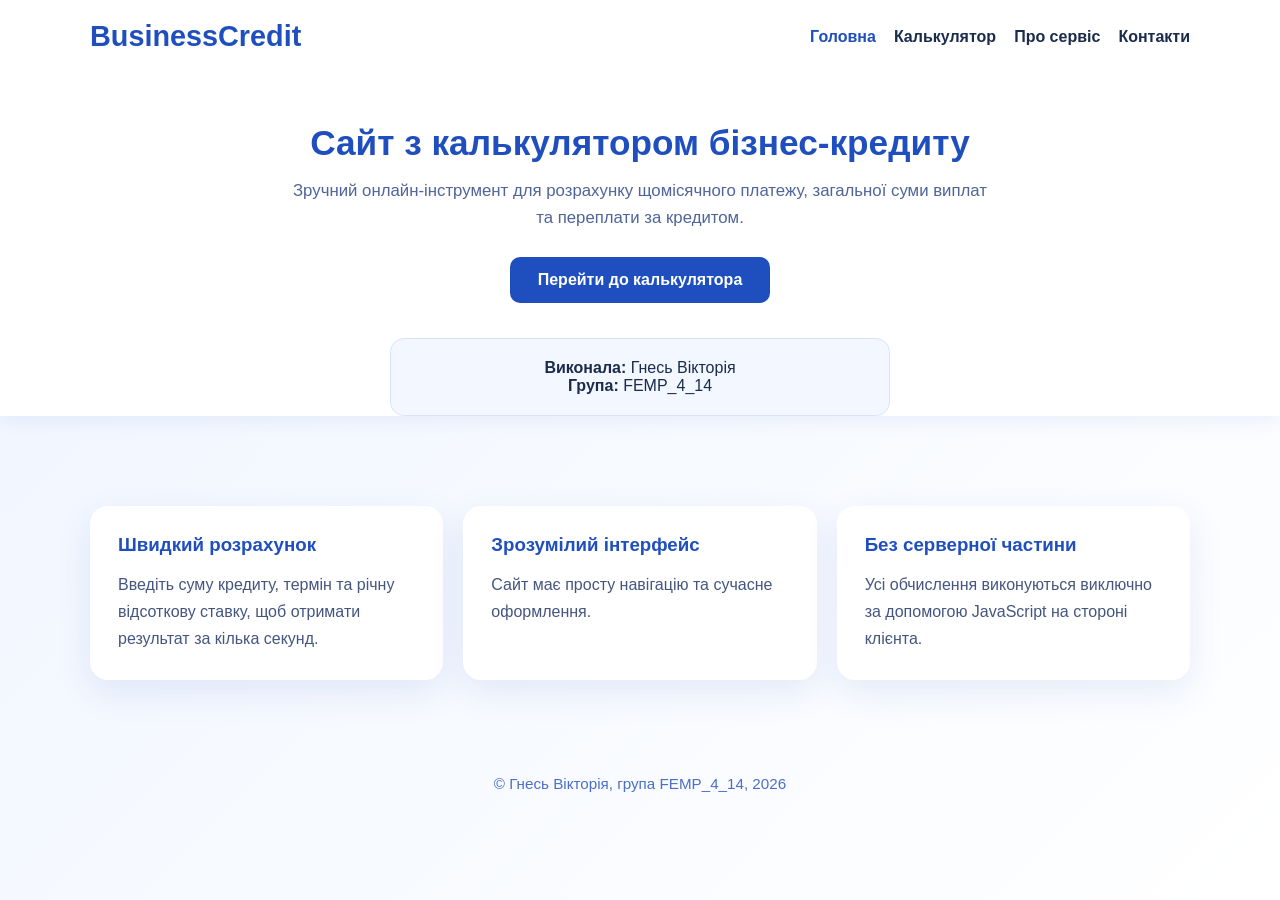
<file: index.html>
<!-- Сайт розроблено студенткою Гнесь Вікторією, група FEMP_14_22_B_D -->
<!DOCTYPE html>
<html lang="uk">
<head>
  <meta charset="UTF-8">
  <meta name="viewport" content="width=device-width, initial-scale=1.0">
  <title>BusinessCredit — Головна</title>
  <link rel="stylesheet" href="style.css">
</head>
<body>
  <header class="site-header">
    <div class="container">
      <div class="top-bar">
        <h1 class="logo">BusinessCredit</h1>
        <nav class="nav">
          <a href="index.html" class="active">Головна</a>
          <a href="calculator.html">Калькулятор</a>
          <a href="about.html">Про сервіс</a>
          <a href="contacts.html">Контакти</a>
        </nav>
      </div>
      <div class="hero">
        <h2>Сайт з калькулятором бізнес-кредиту</h2>
        <p>
          Зручний онлайн-інструмент для розрахунку щомісячного платежу,
          загальної суми виплат та переплати за кредитом.
        </p>
        <a href="calculator.html" class="btn">Перейти до калькулятора</a>
      </div>
      <div class="author-box">
        <p><strong>Виконала:</strong> Гнесь Вікторія</p>
        <p><strong>Група:</strong> FEMP_4_14</p>
      </div>
    </div>
  </header>

  <main class="container">
    <section class="info-grid">
      <div class="info-card">
        <h3>Швидкий розрахунок</h3>
        <p>Введіть суму кредиту, термін та річну відсоткову ставку, щоб отримати результат за кілька секунд.</p>
      </div>
      <div class="info-card">
        <h3>Зрозумілий інтерфейс</h3>
        <p>Сайт має просту навігацію та сучасне оформлення.</p>
      </div>
      <div class="info-card">
        <h3>Без серверної частини</h3>
        <p>Усі обчислення виконуються виключно за допомогою JavaScript на стороні клієнта.</p>
      </div>
    </section>
  </main>

  <footer class="footer">
    <div class="container">
      <p>© Гнесь Вікторія, група FEMP_4_14, 2026</p>
    </div>
  </footer>
</body>
</html>
</file>
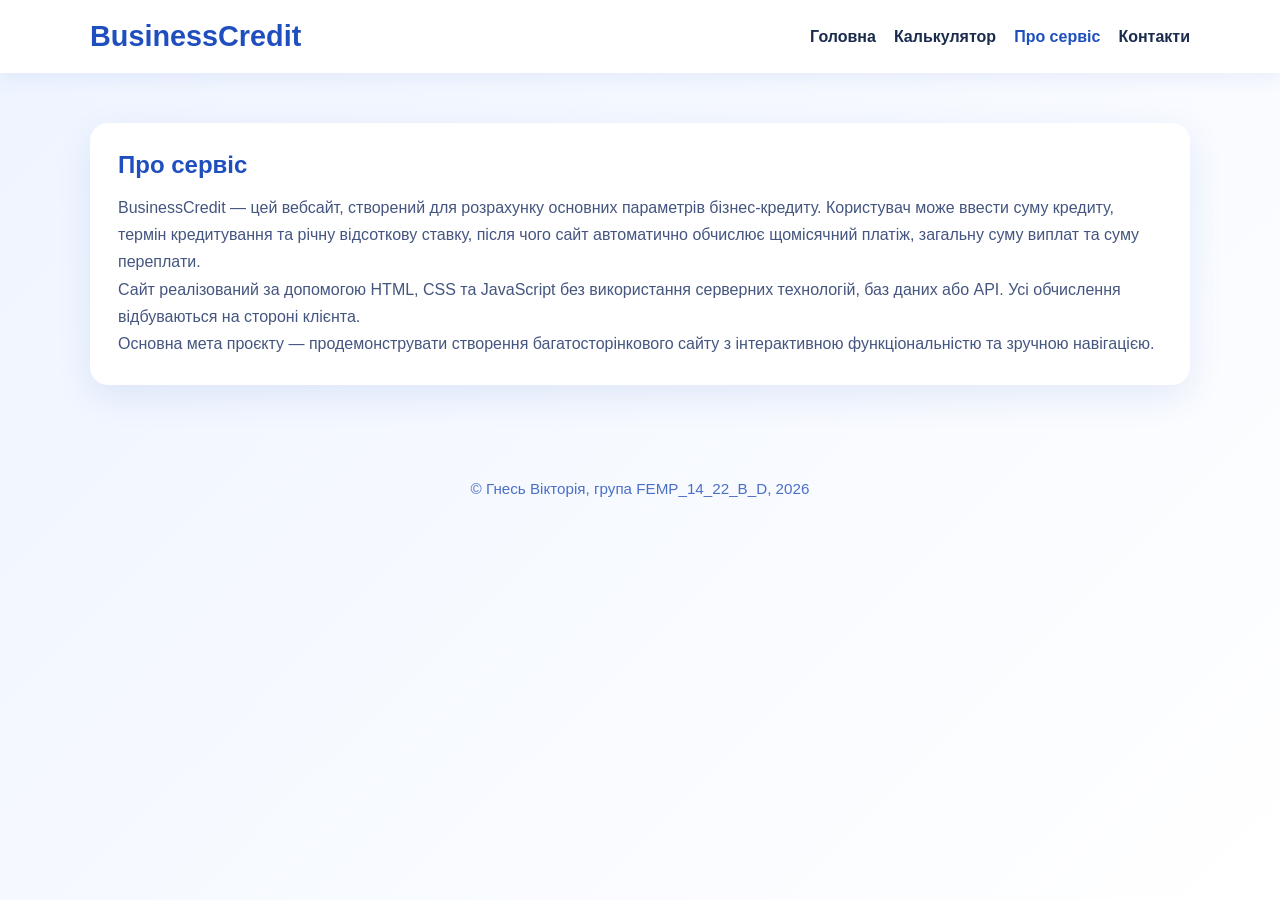
<file: about.html>
<!-- Сайт розроблено студенткою Гнесь Вікторією, група FEMP_14_22_B_D -->
<!DOCTYPE html>
<html lang="uk">
<head>
  <meta charset="UTF-8">
  <meta name="viewport" content="width=device-width, initial-scale=1.0">
  <title>BusinessCredit — Про сервіс</title>
  <link rel="stylesheet" href="style.css">
</head>
<body>
  <header class="inner-header">
    <div class="container">
      <div class="top-bar">
        <h1 class="logo">BusinessCredit</h1>
        <nav class="nav">
          <a href="index.html">Головна</a>
          <a href="calculator.html">Калькулятор</a>
          <a href="about.html" class="active">Про сервіс</a>
          <a href="contacts.html">Контакти</a>
        </nav>
      </div>
    </div>
  </header>

  <main class="container page-content">
    <section class="text-card">
      <h2>Про сервіс</h2>
      <p>
        BusinessCredit — цей вебсайт, створений для розрахунку основних
        параметрів бізнес-кредиту. Користувач може ввести суму кредиту, термін
        кредитування та річну відсоткову ставку, після чого сайт автоматично
        обчислює щомісячний платіж, загальну суму виплат та суму переплати.
      </p>
      <p>
        Сайт реалізований за допомогою HTML, CSS та JavaScript без використання
        серверних технологій, баз даних або API. Усі обчислення відбуваються
        на стороні клієнта.
      </p>
      <p>
        Основна мета проєкту — продемонструвати створення багатосторінкового
        сайту з інтерактивною функціональністю та зручною навігацією.
      </p>
    </section>
  </main>

  <footer class="footer">
    <div class="container">
      <p>© Гнесь Вікторія, група FEMP_14_22_B_D, 2026</p>
    </div>
  </footer>
</body>
</html>
</file>
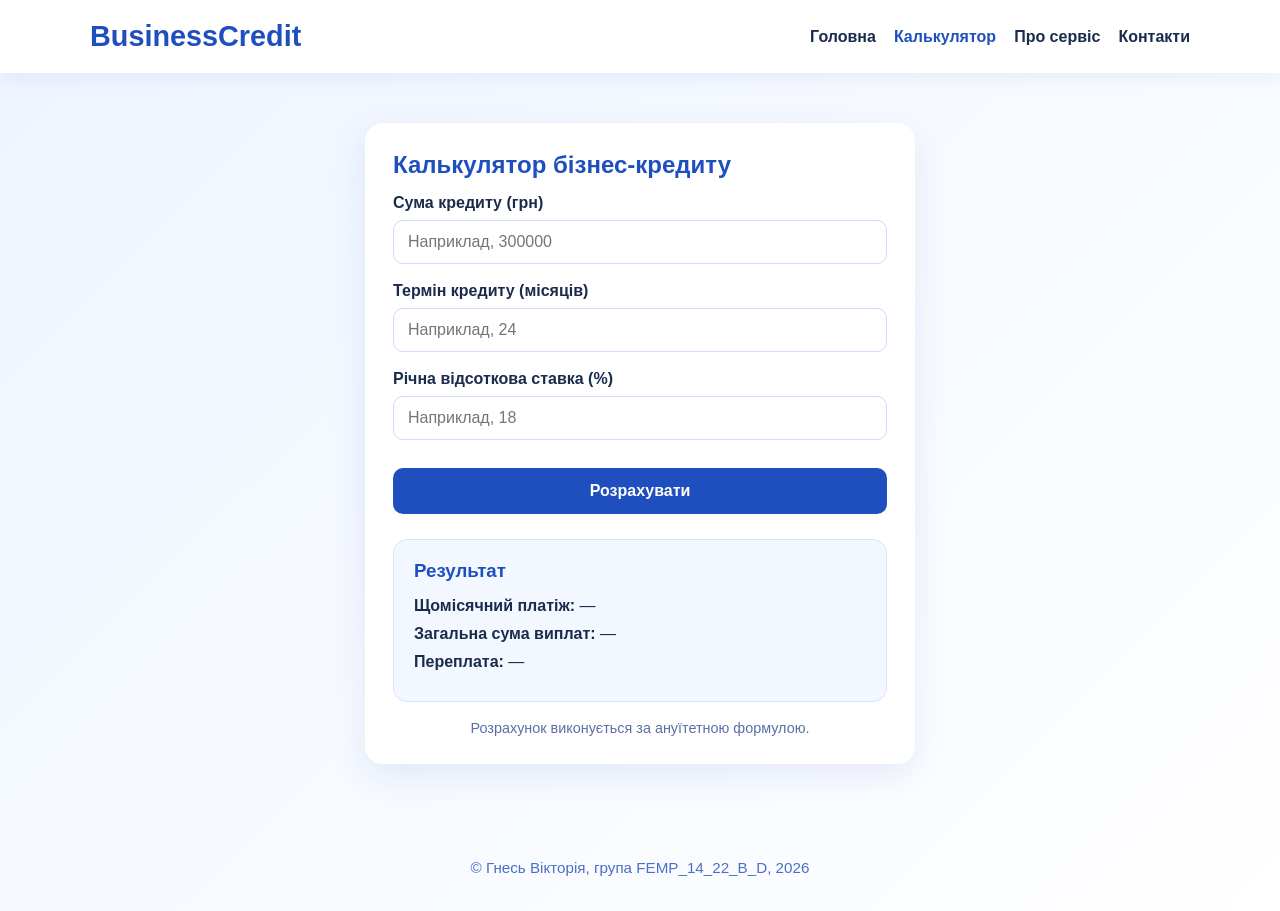
<file: calculator.html>
<!-- Сайт розроблено студенткою Гнесь Вікторією, група FEMP_14_22_B_D -->
<!DOCTYPE html>
<html lang="uk">
<head>
  <meta charset="UTF-8">
  <meta name="viewport" content="width=device-width, initial-scale=1.0">
  <title>BusinessCredit — Калькулятор</title>
  <link rel="stylesheet" href="style.css">
</head>
<body>
  <header class="inner-header">
    <div class="container">
      <div class="top-bar">
        <h1 class="logo">BusinessCredit</h1>
        <nav class="nav">
          <a href="index.html">Головна</a>
          <a href="calculator.html" class="active">Калькулятор</a>
          <a href="about.html">Про сервіс</a>
          <a href="contacts.html">Контакти</a>
        </nav>
      </div>
    </div>
  </header>

  <main class="container main-content">
    <section class="calculator-card">
      <h2>Калькулятор бізнес-кредиту</h2>

      <div class="form-group">
        <label for="amount">Сума кредиту (грн)</label>
        <input type="number" id="amount" placeholder="Наприклад, 300000">
      </div>

      <div class="form-group">
        <label for="term">Термін кредиту (місяців)</label>
        <input type="number" id="term" placeholder="Наприклад, 24">
      </div>

      <div class="form-group">
        <label for="rate">Річна відсоткова ставка (%)</label>
        <input type="number" id="rate" step="0.01" placeholder="Наприклад, 18">
      </div>

      <button id="calculateBtn">Розрахувати</button>

      <div class="result-box">
        <h3>Результат</h3>
        <p><strong>Щомісячний платіж:</strong> <span id="monthlyPayment">—</span></p>
        <p><strong>Загальна сума виплат:</strong> <span id="totalPayment">—</span></p>
        <p><strong>Переплата:</strong> <span id="overpayment">—</span></p>
      </div>

      <p class="note">
        Розрахунок виконується за ануїтетною формулою.
      </p>
    </section>
  </main>

  <footer class="footer">
    <div class="container">
      <p>© Гнесь Вікторія, група FEMP_14_22_B_D, 2026</p>
    </div>
  </footer>

  <script src="script.js"></script>
</body>
</html>
</file>
<file: style.css>
* {
  margin: 0;
  padding: 0;
  box-sizing: border-box;
}

body {
  font-family: Arial, sans-serif;
  background: linear-gradient(135deg, #eef4ff, #ffffff);
  color: #1a2b4c;
  min-height: 100vh;
}

.container {
  width: 90%;
  max-width: 1100px;
  margin: 0 auto;
}

.site-header,
.inner-header {
  background: white;
  box-shadow: 0 4px 18px rgba(31, 79, 191, 0.08);
}

.top-bar {
  display: flex;
  justify-content: space-between;
  align-items: center;
  flex-wrap: wrap;
  padding: 20px 0;
  gap: 15px;
}

.logo {
  color: #1f4fbf;
  font-size: 1.8rem;
}

.nav {
  display: flex;
  flex-wrap: wrap;
  gap: 18px;
}

.nav a {
  text-decoration: none;
  color: #1a2b4c;
  font-weight: 600;
  transition: 0.3s;
}

.nav a:hover,
.nav a.active {
  color: #1f4fbf;
}

.hero {
  text-align: center;
  padding: 50px 0 35px;
}

.hero h2 {
  font-size: 2.2rem;
  margin-bottom: 15px;
  color: #1f4fbf;
}

.hero p {
  max-width: 700px;
  margin: 0 auto 25px;
  font-size: 1.05rem;
  color: #4f6499;
  line-height: 1.6;
}

.btn {
  display: inline-block;
  padding: 14px 28px;
  background: #1f4fbf;
  color: white;
  text-decoration: none;
  border-radius: 10px;
  font-weight: bold;
  transition: 0.3s;
}

.btn:hover {
  background: #163d96;
}

.author-box {
  text-align: center;
  background: #f3f7ff;
  border: 1px solid #d8e4ff;
  border-radius: 14px;
  padding: 20px;
  margin: 0 auto 40px;
  max-width: 500px;
}

.info-grid {
  display: grid;
  grid-template-columns: repeat(auto-fit, minmax(240px, 1fr));
  gap: 20px;
  padding: 50px 0;
}

.info-card,
.text-card,
.calculator-card {
  background: white;
  border-radius: 18px;
  box-shadow: 0 12px 35px rgba(31, 79, 191, 0.10);
  padding: 28px;
}

.info-card h3,
.text-card h2,
.calculator-card h2 {
  color: #1f4fbf;
  margin-bottom: 15px;
}

.info-card p,
.text-card p {
  line-height: 1.7;
  color: #44557f;
}

.page-content,
.main-content {
  padding: 50px 0;
}

.calculator-card {
  max-width: 550px;
  margin: 0 auto;
}

.form-group {
  margin-bottom: 18px;
}

label {
  display: block;
  margin-bottom: 8px;
  font-weight: 600;
}

input {
  width: 100%;
  padding: 12px 14px;
  border: 1px solid #cddcff;
  border-radius: 10px;
  font-size: 1rem;
  outline: none;
  transition: 0.3s;
}

input:focus {
  border-color: #1f4fbf;
  box-shadow: 0 0 0 3px rgba(31, 79, 191, 0.15);
}

button {
  width: 100%;
  padding: 14px;
  background-color: #1f4fbf;
  color: white;
  border: none;
  border-radius: 10px;
  font-size: 1rem;
  font-weight: bold;
  cursor: pointer;
  transition: 0.3s;
  margin-top: 10px;
}

button:hover {
  background-color: #163d96;
}

.result-box {
  margin-top: 25px;
  padding: 20px;
  background-color: #f3f7ff;
  border: 1px solid #d8e4ff;
  border-radius: 14px;
}

.result-box h3 {
  margin-bottom: 15px;
  color: #1f4fbf;
}

.result-box p {
  margin-bottom: 10px;
}

.note {
  margin-top: 18px;
  font-size: 0.9rem;
  color: #5a6fa6;
  text-align: center;
}

.footer {
  margin-top: 20px;
  text-align: center;
  padding: 25px 0 35px;
  color: #4a6fc7;
  font-size: 0.95rem;
}

@media (max-width: 768px) {
  .top-bar {
    flex-direction: column;
    align-items: flex-start;
  }

  .hero h2 {
    font-size: 1.8rem;
  }

  .nav {
    gap: 12px;
  }
}
</file>
